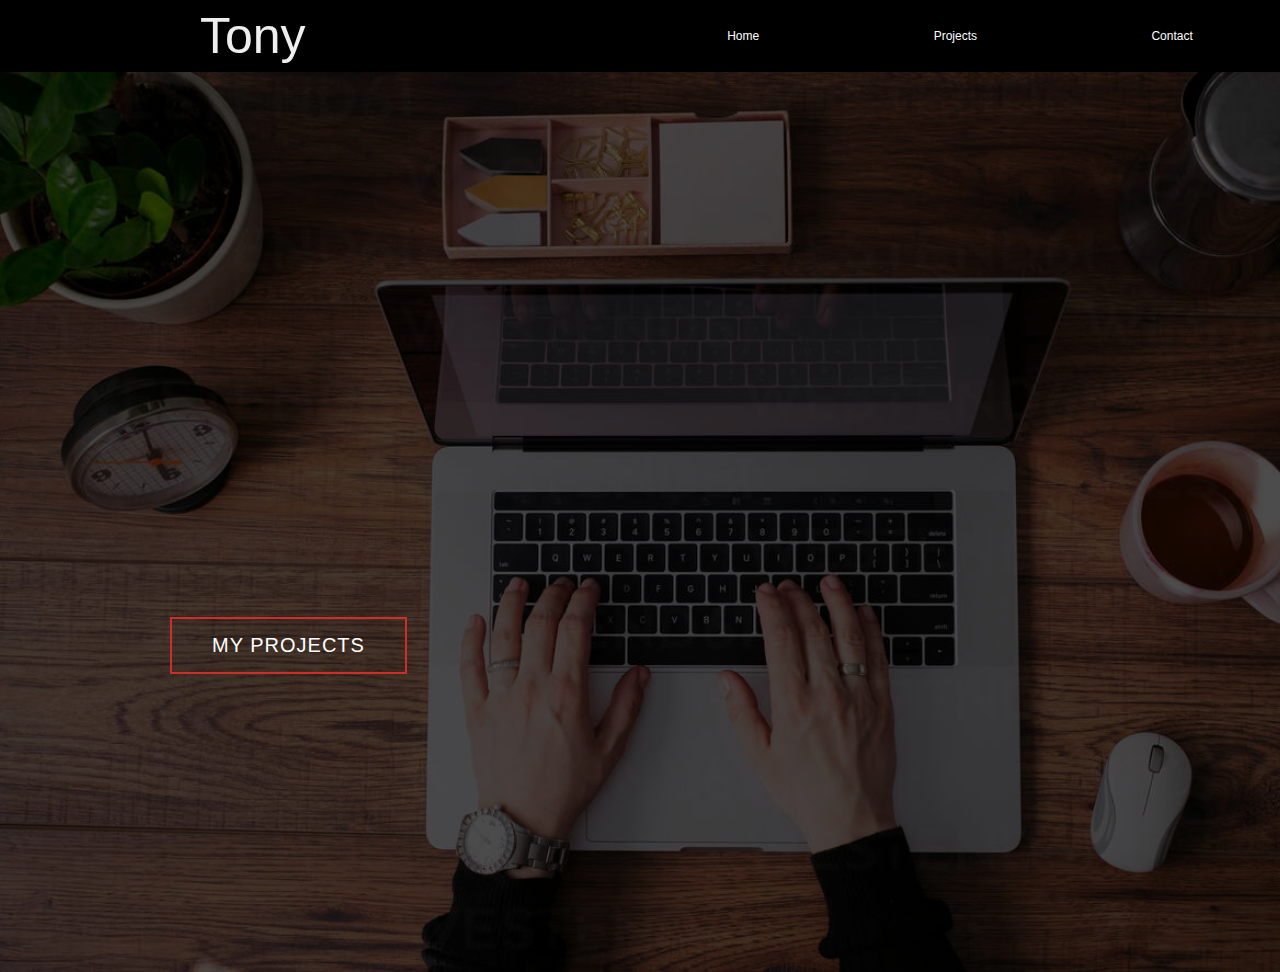
<file: index.html>
<!DOCTYPE html>
<html lang="en">
<head>
    <meta charset="UTF-8">
    <meta http-equiv="X-UA-Compatible" content="IE=edge">
    <meta name="viewport" content="width=device-width, initial-scale=1.0">
    <link rel="stylesheet" href="style.css"> 
    <title>My Website</title>
</head>
<body>
    <header>
        <div class="logo">Tony</div>
        <nav>
            <div class="hamburger">
              <div class="line"></div>
              <div class="line"></div>
              <div class="line"></div>
            </div>
            <ul class="nav-links">
              <li><a href="index.html">Home</a></li>
              <li><a href="projects.html">Projects</a></li>
              <li><a href="contact.html">Contact</a></li>
            </ul>
          </nav>

    </header>         

    <section id="home">
        <div class="home container">
            <div>
                <h1>Hello,<span></span></h1>
                <h1>My Name is<span></span></h1>
                <h1>Tony<span></span></h1>
                <a href="projects.html" type="button" class="btn">My Projects</a>
            </div>
        </div>
    </section> 

    <script src="./app.js"></script>

</body>
</html>
</file>
<file: style.css>
@import url('https://fonts.googleapis.com/css2?family=Be+Vietnam+Pro:wght@500&family=Nunito:ital,wght@0,700;1,200;1,300;1,400;1,500;1,600&family=Poppins&family=Spline+Sans:wght@300&display=swap');

* {
    padding: 0;
    margin: 0;
	box-sizing: border-box;
}

body {
	font-family: sans-serif;
  }

div {
	display: block;
}

html {
	font-size: 10px;
	font-family: 'Montserrat', sans-serif;
	scroll-behavior: smooth;
}

p {
	color: black;
	font-size: 1.4rem;
	margin-top: 5px;
	line-height: 2.5rem;
	font-weight: 300;
	letter-spacing: 0.05rem;
}

a {
    text-decoration: none;
}

img {
	height: 100%;
	width: 100%;
	object-fit: cover;                             
}

/* home */

#home {
	background-image: url(./img/home\ 2.png.sb-937254ec-sX7S6D);
	background-size: cover; 
	background-position: top center; 
	position: relative;
	z-index: 1; 
	min-height: 100vh; 
	width: 100%; 
	display: flex; 
	align-items: center; 
	justify-content: center; 
}

#home::after {
	content: '';
	position: absolute;
	left: 0;
	top: 0;
	height: 100%;
	width: 100%;
	background-color: black;
	opacity: 0.7;
	z-index: -1;
}

#home {
	max-width: 100%;
	margin: 0 auto;
	padding: 0 170px;
	justify-content: flex-start;
}

#home h1 {
	position: relative;
	display: block;
	width: fit-content;
	font-size: 6rem;
	color: transparent;
	animation: text_reveal 0.5s ease forwards;
	animation-delay: 1s;
}

#home h1:nth-child(1) {
	animation-delay: 1s;
}
#home h1:nth-child(2) {
	animation-delay: 2s;
}
#home h1:nth-child(3) {
	animation: text_reveal_name 0.5s ease forwards;
	animation-delay: 3s;
}

#home h1 span {
	position: absolute;
	top: 0;
	left: 0;
	height: 100%;
	width: 0;
	background-color: rgb(197, 46, 40);
	animation: text_reveal_box 1s ease;
	animation-delay: 0.5s;
}

#home h1:nth-child(1) span {
	animation-delay: 0.5s;
}
#home h1:nth-child(2) span {
	animation-delay: 1.5s;
}
#home h1:nth-child(3) span {
	animation-delay: 2.5s;
}

#home .btn {
    display: inline-block;
    padding: 15px 40px;
    color: white;
    background-color: transparent;
    border: 2px solid rgb(206, 46, 41);
    font-size: 2rem;
    text-transform: uppercase;
    letter-spacing: .1rem;
    margin-top: 40px;
    transition: .3s ease;
    transition-property: background-color, color;
}

#home .btn:hover {
    color: white;
    background-color: rgb(206, 46, 41);
}

@keyframes hamburger_puls {
	0% {
		opacity: 1;
		transform: scale(1);
	}
	100% {
		opacity: 0;
		transform: scale(1.4);
	}
} 
@keyframes text_reveal_box {
	50% {
		width: 100%;
		left: 0;
	}
	100% {
		width: 0;
		left: 100%;
	}
}
@keyframes text_reveal {
	100% {
		color: white;
	}
}
@keyframes text_reveal_name {
	100% {
		color: rgb(255, 8, 0);
		font-weight: 500;
	}
}

/* end home */

/* section-title */

p {
    font-size: 25px;
}

.section-title {
	font-size: 40px;
	height: 5cm;
	width: 100%;
	padding: 20px;
	text-align: center;
	flex-direction: column;
	border-radius: 40px;
	padding: 15px;
	margin: 15px;
	display: flex;
	justify-content: center;
	align-items: center;
	font-size: 5rem;
    font-weight: 1;
}

/* end section-title */

/* Contact Us */
.con {
	width: 100%;
	height: 100vh; 
	background: aliceblue;
	display: flex;
	align-items: center;
	justify-content: center;
}

form {
	background: rgb(252, 249, 249);
	display: flex;
	flex-direction: column;
	padding: 2vw 4vw;
	width: 90%;
	max-width: 600px;
	border-radius: 10px;
	box-shadow: 1px 1px 5px black;
}

form h3 {
	font-size: 30px;
	position: relative;
	color: #555;
	font-weight: 800;
	margin-bottom: 20px;
	align-items: center; 
	justify-content: center; 
}

form input, form textarea {
	border: 0;
	margin: 10px 0;
	padding: 20px;
	outline: none;
	background: #ebebeb;
	font-size: 16px;
	box-shadow: 6px 6px 100000000000px #00000010;
	border-radius: 25px;
}

form button {
	padding: 15px;
	background: #ff5361;
	color: #fff;
	font-size: 18px;
	border: 0;
	outline: none;
	cursor: pointer;
	width: 150px;
	margin: 20px auto 0;
	border-radius: 30px;
}

/* End Contact Us */

/* h1,h2,li */
h2 {
	display: block;
	font-size: 2rem;
	margin-top: 0.8rem;
	margin-bottom: 0.85em;
	margin-left: 0;
	margin-right: 0;
	font-weight: bold;
	width: auto;

  }

h3 {
	display: block;
	height: 0,5cm;
	font-size: 0.1rem;
	margin-top: 1rem;
	margin-bottom: 1rem;
	margin-left: 0;
	margin-right: 0;
	font-weight: bold;
  } 

li {
	display: block;
}

/* end h1,h2,li */
/* Project */
 .project-item .img-1 {
	width: 100%;
	height: auto;
	transform: scale(1);
	display: block;
	transition: all 0.5s;
 }

 .project-item:hover .img-1 {
	transform: scale(1.05);
 }

 .project-item .all-info {
	 color: #fff;
	 width: 100%;
	 position: absolute;
	 bottom: 10%;
	 left: 10%;
 }

 .project-item h2,
 .project-item h3 {
	 padding: 1.5px;
	 display: block;
	 font-size: 20px;
	 line-height: 30px;
	 margin: 0;
	 opacity: 1;
 }

.img-1 {
	border: 1px solid black;
    display: block;
    float: left;
    width: 10%;
}

.all-projects {
	display: flex;
	flex-wrap: wrap;
	justify-content: center;
	margin-top: 20px;
}
  
.all-projects .project-item {
	position: relative;
	width: 300px;
	height: 300px;
	margin: 5px;
}
  
.all-projects .project-item .img-1 {
	width: 90%;
	height: 120%;
}

/* End Project */
/* Nav and Logo*/

.logo {
	display: flex;
	align-items: center;
	color: #eeeeee;
	font-weight: 600;
	position: absolute;
    top: 7px;
    left: 200px;
    font-size: 5rem;
    font-weight: 1;
	z-index: 100;
} 

nav {
	height: 8vh;
	background: #000000;
	z-index: 90;
}

.nav-links {
	display: flex;
	list-style: none;
	width: 50%;
	height: 100%;
	justify-content: space-around;
	align-items: center;
	margin-left: auto;
}

.nav-links li a {
	text-decoration: none;
	color: white;
	text-decoration: none;
	font-size: 12px;
	display: block;
	padding: 10px;
}

.nav-links li:hover {
	border-radius: 20px;
	padding: 10px;
	margin: 10px;
	background-color: rgb(65, 62, 62);
}

@media screen and (max-width: 800px) {
	.line {
	  width: 30px;
	  height: 3px;
	  background: white;
	  margin: 5px;
	}
	nav {
	  position: relative;
	}
  
	.hamburger {
	  position: absolute;
	  cursor: pointer;
	  right: 5%;
	  top: 50%;
	  transform: translate(-5%, -50%);
	  z-index: 2;
	}
  
	.nav-links {
	  position: absolute;
	  background: rgb(0, 0, 0);
	  height: 100vh;
	  width: 100%;
	  flex-direction: column;
	  clip-path: circle(100px at 90% -10%);
	  -webkit-clip-path: circle(100px at 90% -10%);
	  transition: all 1s ease-out;
	  pointer-events: none;
	}

	.nav-links.open {
	  clip-path: circle(1000px at 90% -10%);
	  -webkit-clip-path: circle(1000px at 90% -10%);
	  pointer-events: all;
	}

	.nav-links li {
		opacity: 0;
	  }
	  .nav-links li a {
		font-size: 25px;
	  }
	  .nav-links li:nth-child(1) {
		transition: all 0.3s ease 0.1s;
	  }
	  .nav-links li:nth-child(2) {
		transition: all 0.3s ease 0.2s;
	  }
	  .nav-links li:nth-child(3) {
		transition: all 0.3s ease 0.4s;
	  }
	  li.fade {
		opacity: 1;
	  }
	}


/* End Nav */
/* Social-bar */

.social-bar {
	position: absolute;
	right: 0;
	top: 35%;
	font-size: 1.5rem;
	display: flex;
	flex-direction: column;
	align-items: flex-end;
	z-index: 2;
}
	
.icon {
	color: white;
	text-decoration: none;
	padding: .7rem;
	display: flex;
	transition: all .5s;
}

.icon-gmail {
	background-color: #fc9c28;
}

.icon-phone {
	background-color: rgb(35, 190, 35);
}
	
.icon-facebook {
	background: #4267B2;
}
	
.icon-gitHub {
	background: rgb(228, 225, 225);
}
	
.icon-youtube {
	background: #FF0000;
}
	
.icon-instagram {
	background: #f7e54a;
}
	
.icon:first-child {
	border-radius: 1rem 0 0 0;
}
	
.icon:last-child {
	border-radius: 0 0 0 1rem;
}
	
.icon:hover {
	padding-right: 3rem;
	border-radius: 1rem 0 0 1rem;
	box-shadow: 0 0 .5rem rgba(0, 0, 0, 0.42);
}
  
  [class^="icon-"], [class*=" icon-"] {
	font-family: 'icomoon' !important;
	speak-as: none;
	font-style: normal;
	font-weight: normal;
	font-variant: normal;
	text-transform: none;
	line-height: 1;
  
	-webkit-font-smoothing: antialiased;
	-moz-osx-font-smoothing: grayscale;
  }
  
/* End Social-bar */
</file>
